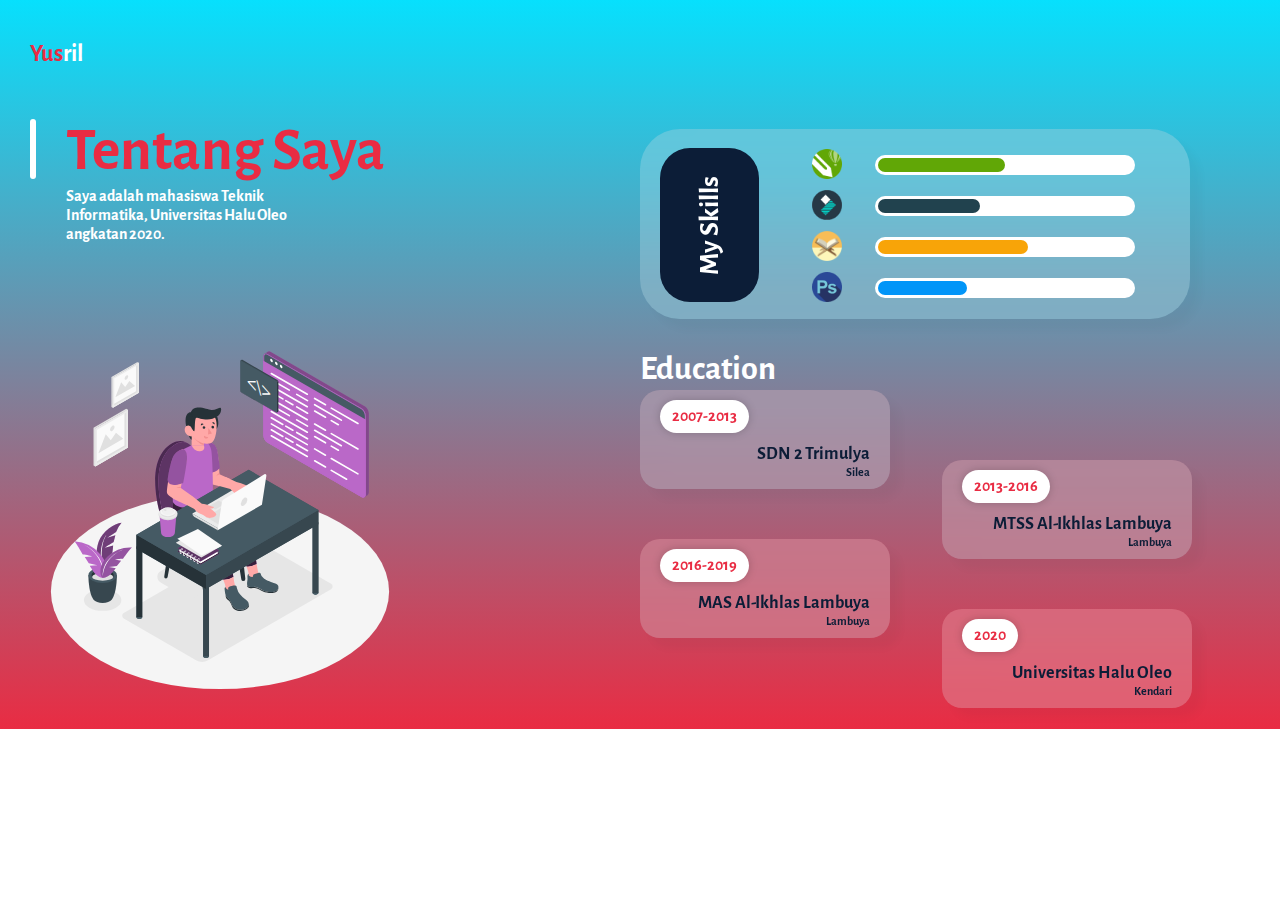
<file: Website Yusril Usman1/about.html>
<!DOCTYPE html>
<html lang="en">
<head>
    <meta charset="UTF-8">
    <meta name="viewport" content="width=device-width, initial-scale=1.0">
    <title>Yusril Usman</title>
    <link rel="stylesheet" href="src/css/about.css">
</head>
<body>
    <div class="container">
        <header>
            <h3>
                <a href="/index.html">
                    <span class="text-secondary">Yus</span><span class="text-white">ril</span>
                </a>
            </h3>
        </header>
        <main>
            <div class="about_me">
                <h1 class="text-secondary">Tentang Saya</h1>
                <p class="text-white">Saya adalah mahasiswa Teknik Informatika, Universitas Halu Oleo angkatan 2020. </p>
            </div>
            <div class="card_my_skills">
                <div class="card_title text-white">
                    <p>My Skills</p>
                </div>
                <div class="skills">
                    <div class="cd">
                        <img src="src/img/corel.png" alt="">
                        <div class="bar_skill">
                            <div class="persentase_skill"></div>
                        </div>
                    </div>
                    <div class="fm">
                        <img src="src/img/filmora.png" alt="">
                        <div class="bar_skill">
                            <div class="persentase_skill"></div>
                        </div>
                    </div>
                    <div class="alquran">
                        <img src="src/img/alquran.png" alt="">
                        <div class="bar_skill">
                            <div class="persentase_skill"></div>
                        </div>
                    </div>
                    <div class="ps">
                        <img src="src/img/ps.png" alt="">
                        <div class="bar_skill">
                            <div class="persentase_skill"></div>
                        </div>
                    </div>
                </div>
            </div>
            <div class="education">
                <h4 class="text-white">Education</h4>
                <div class="card_mis">
                    <div class="year text-secondary">2007-2013</div>
                    <div class="place text-primary">SDN 2 Trimulya</div>
                    <div class="city text-primary">Silea</div>
                </div>
                <div class="card_smp">
                    <div class="year text-secondary">2013-2016</div>
                    <div class="place text-primary">MTSS Al-Ikhlas Lambuya</div>
                    <div class="city text-primary">Lambuya</div>
                </div>
                <div class="card_sma">
                    <div class="year text-secondary">2016-2019</div>
                    <div class="place text-primary">MAS Al-Ikhlas Lambuya</div>
                    <div class="city text-primary">Lambuya</div>
                </div>
                <div class="card_univ">
                    <div class="year text-secondary">2020</div>
                    <div class="place text-primary">Universitas Halu Oleo</div>
                    <div class="city text-primary">Kendari</div>
                </div>
            </div>
            <div class="picture_svg">
                <img src="src/img/gambarnya gerak.svg" alt="">
            </div>
        </main>
    </div>
</body>
</html>
</file>
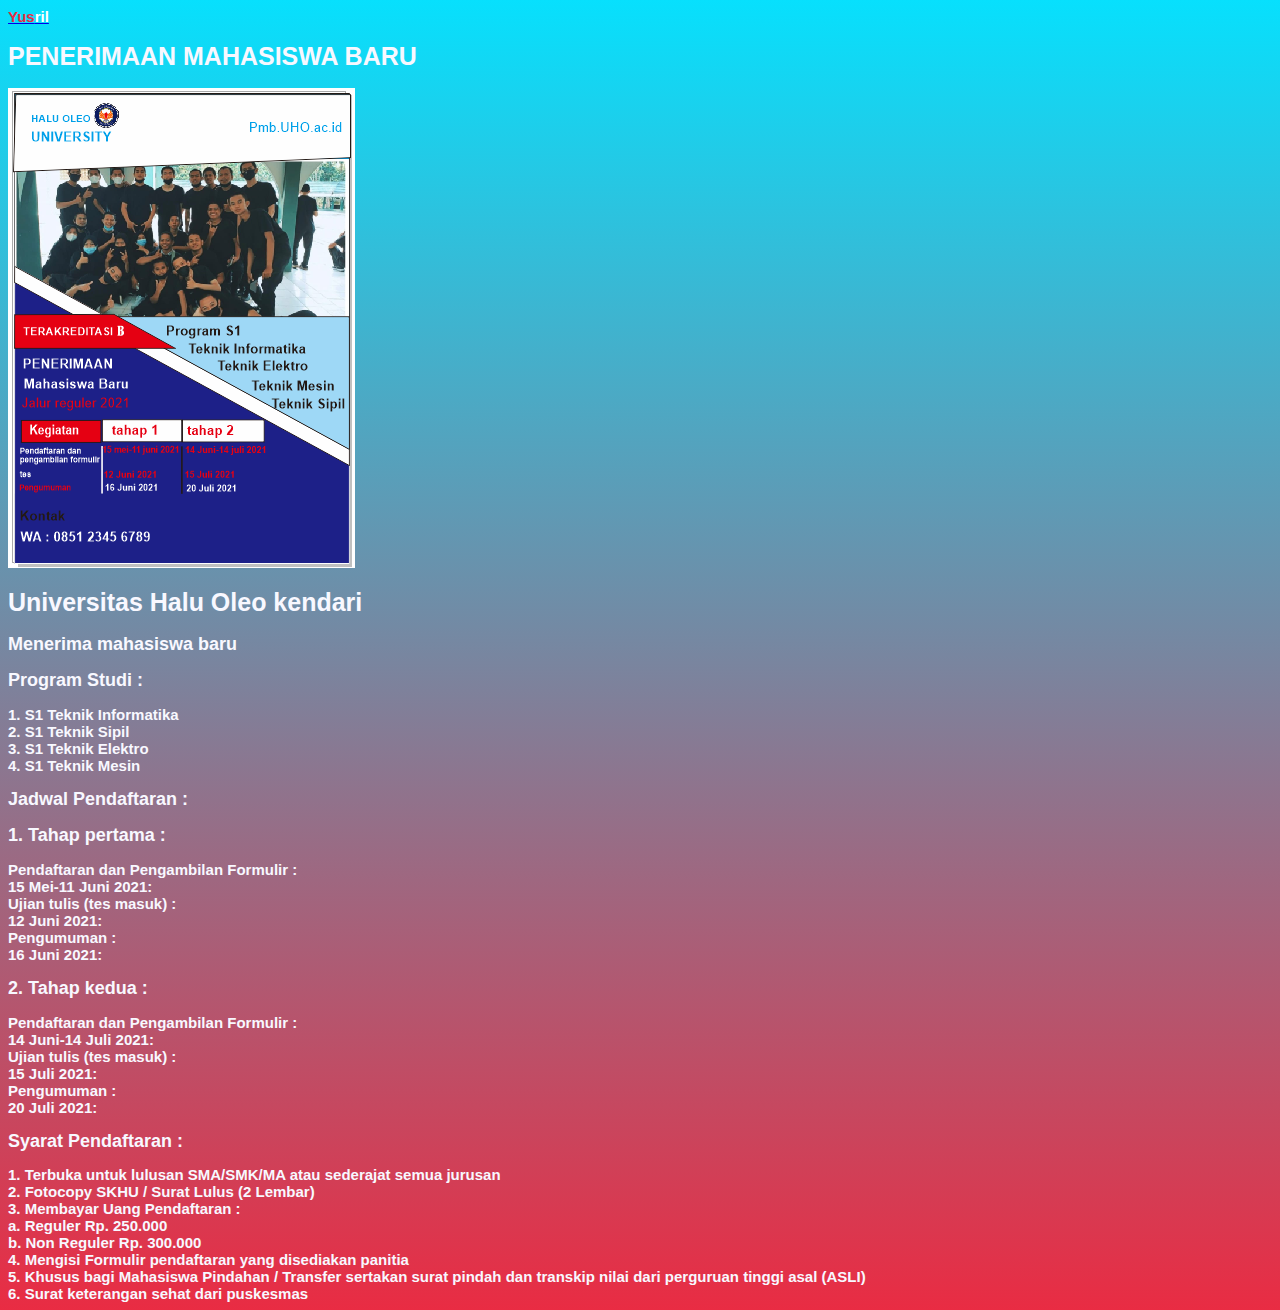
<file: Website Yusril Usman1/final.html>
<!DOCTYPE html>
<html lang="en">
<head>
    <meta charset="UTF-8">
    <meta name="viewport" content="width=device-width, initial-scale=1.0">
    <title>Tugas Final (Membuat Poster Penerimaan Mahasiswa Baru dan Artikelnya)</title>
    <link rel="stylesheet" href="src/css/final.css">
</head>
<body>
    <header>
        <h3>
           <a href="/index.html">
               <span class="text-secondary">Yus</span><span class="text-white">ril</span>
           </a>
       </h3>
    </header>
    <main>
        <div id="wrap">
            <div id="conten">
                <div id="kiri">
                    <h1>PENERIMAAN MAHASISWA BARU</h1>
                    <img src="src/img/penerimaan maba.png">
                    <h1>Universitas Halu Oleo kendari</h1>
                    <h2>Menerima mahasiswa baru</h2>
                    <h2>Program Studi :</h2>
                    <h3>1. S1 Teknik Informatika</h3>
                    <h3>2. S1 Teknik Sipil</h3>
                    <h3>3. S1 Teknik Elektro</h3>
                    <h3>4. S1 Teknik Mesin</h3>
                    <h2>Jadwal Pendaftaran :</h2>
                    <h2>1. Tahap pertama :</h2>
                    <h3>Pendaftaran dan Pengambilan Formulir :</h3>
                    <h3>15 Mei-11 Juni 2021:</h3>
                    <h3>Ujian tulis (tes masuk) :</h3>
                    <h3>12 Juni 2021:</h3>
                    <h3>Pengumuman :</h3>
                    <h3>16 Juni 2021:</h3>
                    <h2>2. Tahap kedua :</h2>
                    <h3>Pendaftaran dan Pengambilan Formulir :</h3>
                    <h3>14 Juni-14 Juli 2021:</h3>
                    <h3>Ujian tulis (tes masuk) :</h3>
                    <h3>15 Juli 2021:</h3>
                    <h3>Pengumuman :</h3>
                    <h3>20 Juli 2021:</h3>
                    <h2>Syarat Pendaftaran :</h2>
                    <h3>1. Terbuka untuk lulusan SMA/SMK/MA atau sederajat semua jurusan</h3>
                    <h3>2. Fotocopy SKHU / Surat Lulus (2 Lembar)</h3>
                    <h3>3. Membayar Uang Pendaftaran :</h3>
                    <h3>   a. Reguler Rp. 250.000</h3>
                    <h3>   b. Non Reguler Rp. 300.000</h3>
                    <h3>4. Mengisi Formulir pendaftaran yang disediakan panitia</h3>
                    <h3>5. Khusus bagi Mahasiswa Pindahan / Transfer sertakan surat pindah dan transkip nilai dari perguruan tinggi asal (ASLI)</h3>                
                    <h3>6. Surat keterangan sehat dari puskesmas</h3>
                </div>
                <div id="kanan">

                </div>
            </div>
        </div>
    </main>
    
</body>
</html>
</file>
<file: Website Yusril Usman1/src/css/about.css>
@import url('https://fonts.googleapis.com/css2?family=Alegreya+Sans:wght@300&display=swap');

* {
    margin: 0;
    padding: 0;
    box-sizing: border-box;
    font-family: 'Alegreya Sans', sans-serif;
}

.text-primary { color: #0C1D37; }
.text-secondary { color: #E92C43; }
.text-white { color: white; }

.bg-primary { background-color: #0C1D37; }
.bg-secondary { background-color: #E92C43; }
.bg-white { background-color: white; }

a { text-decoration: none; }

.container {
    width: 100%;
    background-image: linear-gradient(#07e0fd, #E92C43);
    padding-bottom: 30px;
}

header {
    width: 100%;
    padding: 40px 30px;
}

header h3 {
    font-size: 24px;
    font-weight: bolder;
}

main {
    padding: 0 30px ;
}

.about_me h1 {
    font-size: 36px;
    font-weight: bolder;
}

.about_me h1::before {
    content: "";
    display: inline-block;
    position: relative;
    top: 3px;
    border-radius: 3px;
    margin-right: 30px;
    width: 4px;
    height: 36px;
    background: white;
}

.about_me p {
    font-weight: bold;
    padding-left: 36px;
    width: 280px;
    font-size: 16px;
}

.card_my_skills {
    margin-top: 20px;
    display: inline-block;
    padding: 20px 20px 0px;
    background-color: rgba(255, 255, 255, 0.2);
    backdrop-filter: blur(40px);
    border-radius: 30px;
    background-clip: padding-box;
    box-shadow: 10px 10px 10px rgba(43, 38, 38, 0.03);
}

.card_title {
    display: inline-block;
    background: #0C1D37;
    padding: 45px 0px;
    border-radius: 15px;
    position: relative;
    top: -75px;
}

.card_title p {
    font-size: 18px;
    font-weight: bold;
    transform: rotate(-90deg);
}

.skills {
    display: inline-block;
    margin-left: 20px;
}

.skills img {
    width: 25px;
    margin-bottom: 6px;
}

.bar_skill {
    width: 130px;
    height: 10px;
    background: white;
    display: inline-block;
    border-radius: 10px;
    margin-left: 10px;
    position: relative;
    top: -13px;
    padding: 3px;
}

.persentase_skill {
    height: 6px;
    border-radius: 7px;
}

.skills .cd .bar_skill .persentase_skill {
    background: #61A706;
    width: 50%;
}

.skills .fm .bar_skill .persentase_skill {
    background: #21424E;
    width: 40%;
}

.skills .alquran .bar_skill .persentase_skill {
    background: #f8a408;
    width: 59%;
}

.skills .ps .bar_skill .persentase_skill {
    background: #0195f8;
    width: 35%;
}

.education {
    font-weight: bold;
    margin-top: 30px;
}

.education h4 {
    font-size: 34px;
}

.education .year {
    display: inline-block;
    padding: 7px 12px;
    background-color: white;
    border-radius: 20px;
    box-shadow: 0 0 10px rgba(6, 6, 6, 0.2);
    margin-bottom: 10px;
}

.card_mis, .card_smp, .card_sma, .card_univ {
    display: inline-block;
    width: 250px;
    padding: 10px 20px;
    background-color: rgba(255, 255, 255, 0.2);
    backdrop-filter: blur(40px);
    border-radius: 20px;
    background-clip: padding-box;
    box-shadow: 10px 10px 10px rgba(43, 38, 38, 0.03);
}

.place, .city {
    text-align: right;
}

.place {
    font-size: 18px;
}

.city {
    font-size: 12px;
}

.card_smp {
    margin-left: 50px;
    margin-top: 20px;
}

.card_sma {
    margin-top: 20px;
}

.card_univ {
    margin-left: 50px;
    margin-top: 20px;
    margin-bottom: 20px;
}

.line {
    width: 6px;
    height: 380px;
    background: white;
    border-radius: 3px;
    position: absolute;
    top: 800px;
    right: 200px;
}



@media only screen and (min-width: 768px){
    main {
        display: grid;
        grid-template-columns: 2fr 2fr;
        grid-template-rows: 210px 380px;
        grid-template-areas: 
            "about_me card_my_skills"
            "picture_svg education";
    }
    
    .about_me {
        grid-area: about_me;
    }
    
    .about_me h1 {
        font-size: 60px;
    }

    .about_me h1::before {
        top: 10px;
        width: 6px;
        height: 60px;
        background: white;
    }

    .about_me p {
        width: 300px;
    }

    .card_my_skills {
        grid-area: card_my_skills;
        width: 550px;
        border-radius: 40px;
    }

    .card_title {
        padding: 60px 0px;
        border-radius: 30px;
    }

    .card_title p {
        font-size: 28px;
    }

    .skills {
        margin-left: 50px;
    }

    .skills img {
        width: 30px;
    }

    .bar_skill {
        width: 260px;
        height: 20px;
        margin-left: 30px;
        top: -10px;
    }

    .persentase_skill {
        height: 14px;
        border-radius: 7px;
    }

    .picture_svg {
        width: 380px;
        grid-area: picture_svg;
    }

    .education {
        grid-area: education;
    }

    .card_mis, .card_smp, .card_sma, .card_univ {
        position: relative;
    }

    .card_smp {
        left: 50px;
        top: 70px;
        margin: 0;
    }

    .card_sma {
        top: 50px;
        margin: 0;
    }

    .card_univ {
        left: 50px;
        top: 120px;
        margin: 0;
    }

    .line {
        top: 350px;
        right: 395px;
        height: 300px;
    }
}
</file>
<file: Website Yusril Usman1/src/css/final.css>
body{
    background-image: linear-gradient(#07e0fd, #E92C43);
    font-family: Verdana, Geneva, Tahoma, sans-serif;
    background-position-x: center;
    background-repeat: no-repeat;
    color:ghostwhite;
}
.text-secondary { color: #E92C43; }
.text-white { color: white; }

header{
    
    font-size: 25px;
}
main{
    margin-top: 0px;
}
.wrap{
    background: rgb(0, 183, 255);
    width: 1000px;
    height: 600px;
    margin: auto;

}
.conten{
    width: 1000px;
}
.kiri{
    width: 680px;
    float: left;
    padding 10px;

}
.kiri img{
    float: left;
    margin: 5px;

}
h1{
    margin 0;
    font-size: 25px;
}
h2{
    margin 0;
    font-size: 18px;
}
h3{
    margin: 0;
    font-size: 15px;
}
.kanan{
    width: 300px;
    height: 400px;
    float: left;
}
</file>
